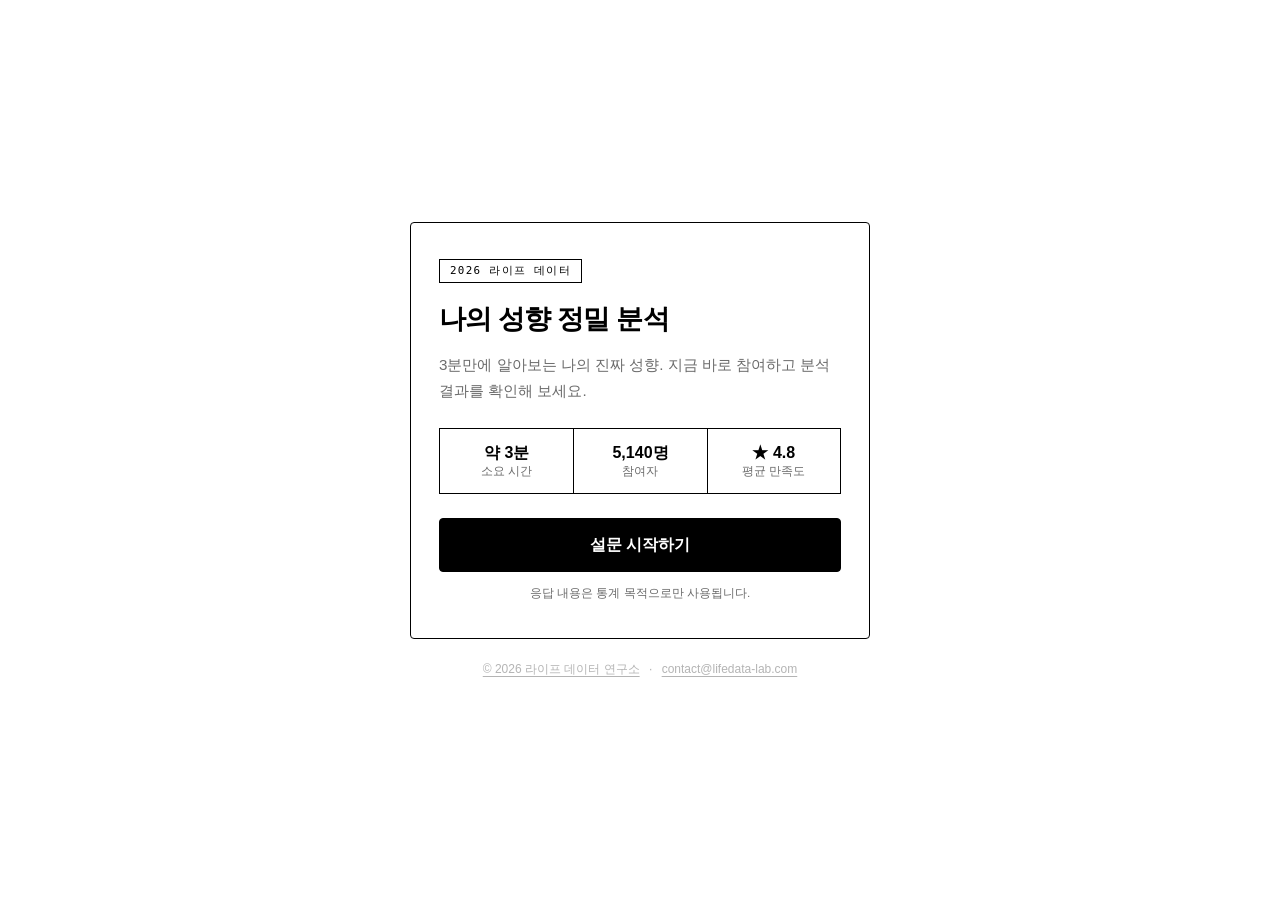
<file: index.html>
<!DOCTYPE html>
<html lang="ko">
<head>
<meta charset="UTF-8">
<meta name="viewport" content="width=device-width, initial-scale=1">
<title>나의 성향 분석</title>
<link rel="stylesheet" href="style.css">
<meta property="og:title" content="나의 성향 정밀 분석 설문">
<meta property="og:description" content="간단한 질문 몇 개로 알아보는 나의 진짜 성향">
</head>
<body>
<main>

  <!-- ▼ 홈 화면 : "설문 시작하기"를 누르면 다음 카드(첫 질문)로 넘어갑니다 -->
  <div class="card" data-type="home">
    <span class="badge">2026 라이프 데이터</span>
    <h1>나의 성향 정밀 분석</h1>
    <p class="desc">3분만에 알아보는 나의 진짜 성향. 지금 바로 참여하고 분석 결과를 확인해 보세요.</p>
    <div class="stats">
      <div><b>약 3분</b><span>소요 시간</span></div>
      <div><b class="count" data-start="5140">5,140명</b><span>참여자</span></div>
      <div><b>★ 4.8</b><span>평균 만족도</span></div>
    </div>
    <button class="main start">설문 시작하기</button>
    <p class="fine">응답 내용은 통계 목적으로만 사용됩니다.</p>
  </div>

  <!--설문-->

  <div class="card hide" data-type="pick">
    <p class="step"></p>
    <h1>내가 가장 견디기 힘든 타인의 평가는?</h1>
    <div class="btns">
      <button class="main">무능하고 게으르다</button>
      <button class="main">이기적이고 차갑다</button>
    </div>
  </div>

  <div class="card hide" data-type="pick">
    <p class="step"></p>
    <h1>보장된 소액의 보상과 불확실한 거액의 보상 중 선택해야 한다면?</h1>
    <div class="btns">
      <button class="main">보장된 소액</button>
      <button class="main">불확실한 거액</button>
    </div>
  </div>

  <div class="card hide" data-type="pick">
    <p class="step"></p>
    <h1>에너지를 충전하는 방법은?</h1>
    <div class="btns">
      <button class="main">혼자만의 쉬는 시간</button>
      <button class="main">친구들과의 수다</button>
    </div>
  </div>

  <div class="card hide" data-type="pick">
    <p class="step"></p>
    <h1>친구가 나에게 고민을 털어놓을 때 나는?</h1>
    <div class="btns">
      <button class="main">무조건 친구 편 들어주기</button>
      <button class="main">현실적인 해결책과 조언</button>
    </div>
  </div>

  <div class="card hide" data-type="pick">
    <p class="step"></p>
    <h1>설문에 집중하고 있나요?</h1>
    <div class="btns">
      <button class="main">예</button>
      <button class="main">아니오</button>
    </div>
  </div>

  <div class="card hide" data-type="pick">
    <p class="step"></p>
    <h1>당신은 본인이 꽤 괜찮고 매력적인 사람이라고 생각합니까?</h1>
    <div class="btns">
      <button class="main">예</button>
      <button class="main">아니오</button>
    </div>
  </div>

  <div class="card hide" data-type="pick">
    <p class="step"></p>
    <h1>규칙과 원칙이 현장의 효율성을 심각하게 가로막고 있을 때 우선할 것은?</h1>
    <div class="btns">
      <button class="main">원칙</button>
      <button class="main">효율성</button>
    </div>
  </div>

  <div class="card hide" data-type="pick">
    <p class="step"></p>
    <h1>타인의 비밀을 지켜줄 수 있는 한계는?</h1>
    <div class="btns">
      <button class="main">무조건 무덤까지</button>
      <button class="main">내게 피해가 없는 한</button>
      <button class="main">금방 말해버린다</button>
    </div>
  </div>

  <!-- ▼ 도망가는 질문 -->
  <div class="card hide" data-type="dodge">
    <p class="step"></p>
    <h1>트위터를 사용하십니까?</h1>
    <div class="btns">
      <button class="main yes">네</button>
      <button class="no">아니오</button>
    </div>
  </div>
<!--
 ▼ 중반: data-chaos="1" 보기 순서가 섞이고 기울어짐
  <div class="card hide" data-type="pick" data-chaos="1">
    <p class="step"></p>
    <h1>이상해지기 시작</h1>
    <div class="btns">
      <button class="main">보기 1</button>
      <button class="main">보기 2</button>
      <button class="main">보기 3</button>
    </div>
  </div>

  ▼ data-chaos="2" 카드가 떨리고 보기가 피함
  <div class="card hide" data-type="pick" data-chaos="2">
    <p class="step"></p>
    <h1>뭔가 잘못됐다</h1>
    <div class="btns">
      <button class="main">보기 1</button>
      <button class="main">보기 2</button>
      <button class="main">보기 3</button>
    </div>
  </div>

  ▼ data-chaos="3" 카드가 흔들리고 첫 클릭은 가짜 오류
  <div class="card hide" data-type="pick" data-chaos="3">
    <p class="step"></p>
    <h1>야랄 최고조</h1>
    <div class="btns">
      <button class="main">보기 1</button>
      <button class="main">보기 2</button>
      <button class="main">보기 3</button>
    </div>
  </div>

  <div class="card hide" data-type="slider">
    <p class="step"></p>
    <h1>질문 문구를 여기에</h1>
    <input type="range" class="slider" min="0" max="100" value="50" aria-label="점수">
    <div class="row"><span>0</span><span class="val">50</span><span>100</span></div>
    <p class="stat hint">손을 떼면 제출됩니다.</p>
  </div>
-->

  <!-- ▼ 가짜 로딩 -->
  <div class="card hide" data-type="loading">
    <p class="step">결과 분석 중...</p>
    <h1 class="ltext">분석 중입니다</h1>
    <div class="bar"><i class="fill"></i></div>
    <p class="stat pct">0%</p>
  </div>

  <!-- ▼ 결과 -->
  <div class="card hide" data-type="result">
    <p class="big">🥀</p>
    <h1>분석결과 님은 개트친입니다😁</h1>
    <p>속았지롱</p>
    <div class="btns"><button class="main again">처음으로</button></div>
  </div>

  <footer class="site-foot">
    <a href="https://youtu.be/Yhe7rcDUTeI?si=LlFlmVJyj4CDvOIi&t=73" target="_blank" rel="noopener">© 2026 라이프 데이터 연구소</a>
    <span>·</span>
    <a href="https://www.youtube.com/watch?v=ZSBnCOGj2t4&list=RDZSBnCOGj2t4&start_radio=1" target="_blank" rel="noopener">contact@lifedata-lab.com</a>
  </footer>

</main>
<script src="script.js"></script>
</body>
</html>
</file>
<file: style.css>
/* ===== 흑백 전용. 색은 여기 네 개만 바꾸면 돼요 ===== */
:root{
  --bg:#ffffff; --ink:#000000; --sub:#6b6b6b; --soft:#e4e4e4;
}
@media (prefers-color-scheme:dark){
  :root{--bg:#000000; --ink:#ffffff; --sub:#9a9a9a; --soft:#2a2a2a}
}
*,*::before,*::after{box-sizing:border-box}

body{
  margin:0;min-height:100vh;background:var(--bg);color:var(--ink);
  font-family:"Pretendard","Apple SD Gothic Neo","Noto Sans KR","Malgun Gothic",sans-serif;
  display:grid;place-items:center;padding:24px;overflow-x:hidden;
  -webkit-font-smoothing:antialiased;
}
main{width:100%;max-width:460px}

/* 카드: 그림자·그라데이션 없이 얇은 선만 */
.card{border:1px solid var(--ink);border-radius:4px;padding:36px 28px;animation:fade .35s ease}
@keyframes fade{from{opacity:0}to{opacity:1}}

.step{font-family:ui-monospace,"SF Mono",Menlo,Consolas,monospace;color:var(--sub);font-size:.72rem;letter-spacing:.14em;text-transform:uppercase;margin:0 0 14px}
h1{font-size:1.7rem;line-height:1.3;font-weight:800;letter-spacing:-.03em;margin:0 0 26px;word-break:keep-all}
.btns{display:flex;gap:10px;flex-wrap:wrap}

button{
  font:inherit;font-size:.95rem;font-weight:600;color:var(--ink);cursor:pointer;
  background:transparent;border:1px solid var(--ink);border-radius:4px;padding:13px 22px;
  transition:background .15s,color .15s;
}
button:hover{background:var(--ink);color:var(--bg)}
button:focus-visible{outline:2px solid var(--ink);outline-offset:3px}
button.main{background:var(--ink);color:var(--bg)}
button.main:hover{background:var(--bg);color:var(--ink)}
.no{transition:left .15s,top .15s,background .15s,color .15s}
.no.run{position:fixed;z-index:9;background:var(--bg)}

input[type=range]{width:100%;accent-color:var(--ink);margin:10px 0}
.row{display:flex;justify-content:space-between;color:var(--sub);font-size:.85rem}
.bar{height:4px;overflow:hidden;margin:18px 0;background:var(--soft)}
.bar .fill{display:block;height:100%;width:0;background:var(--ink)}
.big{font-size:2.6rem;margin:0 0 8px;filter:grayscale(1)}
.hide{display:none}
.stat{color:var(--sub);font-size:.88rem;margin-top:16px}
.toast{margin-top:18px;padding:11px 14px;background:var(--ink);color:var(--bg);border-radius:4px;font-weight:600;filter:grayscale(1)}

/* ===== 홈 화면 ===== */
.badge{
  display:inline-block;font-family:ui-monospace,"SF Mono",Menlo,Consolas,monospace;
  font-size:.68rem;letter-spacing:.12em;text-transform:uppercase;
  border:1px solid var(--ink);padding:4px 10px;margin-bottom:18px;
}
.desc{color:var(--sub);line-height:1.7;margin:-10px 0 24px;word-break:keep-all;font-size:.95rem}
.stats{display:grid;grid-template-columns:repeat(3,1fr);border:1px solid var(--ink);margin-bottom:24px}
.stats div{padding:14px 4px;text-align:center;border-left:1px solid var(--ink)}
.stats div:first-child{border-left:0}
.stats b{display:block;font-size:1rem;line-height:1.25;height:1.25em}
.stats div > span{display:block;font-size:.72rem;color:var(--sub);line-height:1.4}
[data-type="home"] .start{width:100%;font-size:1.02rem;padding:15px}
.fine{color:var(--sub);font-size:.74rem;text-align:center;margin:14px 0 0}

/* ===== 사이트 맨 아래 푸터 ===== */
.site-foot{margin-top:22px;text-align:center;font-size:.75rem;color:var(--sub);opacity:.5;transition:opacity .2s}
.site-foot:hover{opacity:.85}
.site-foot a{color:inherit;text-decoration:underline;text-underline-offset:3px}
.site-foot span{margin:0 6px}

/* ===== 난장판(chaos) 효과 ===== */
.chaos1 .btns button:nth-child(odd){transform:rotate(-3deg)}
.chaos1 .btns button:nth-child(even){transform:rotate(2deg)}
.chaos2{animation:shake .5s infinite}
.chaos3{animation:wobble 2.5s ease-in-out infinite}
@keyframes shake{0%,100%{transform:translate(0,0)}25%{transform:translate(-3px,2px)}50%{transform:translate(3px,-2px)}75%{transform:translate(-2px,-3px)}}
@keyframes wobble{0%,100%{transform:rotate(-2deg) scale(1)}50%{transform:rotate(2deg) scale(1.03)}}

/* ===== 참여자 수: 아날로그 룰렛 숫자 ===== */
.stats .count{display:flex;justify-content:center;align-items:flex-start;font-variant-numeric:tabular-nums;overflow:hidden}
.count .digit{display:block;height:1.25em;overflow:hidden}
.count .reel{display:block;transition:transform .55s cubic-bezier(.3,.9,.3,1)}
.count .reel span{display:block;height:1.25em;line-height:1.25em}
.count .sep{display:block;line-height:1.25em;white-space:pre}
.count .digit,.count .reel span,.count .sep{font-size:inherit;color:inherit}
</file>
